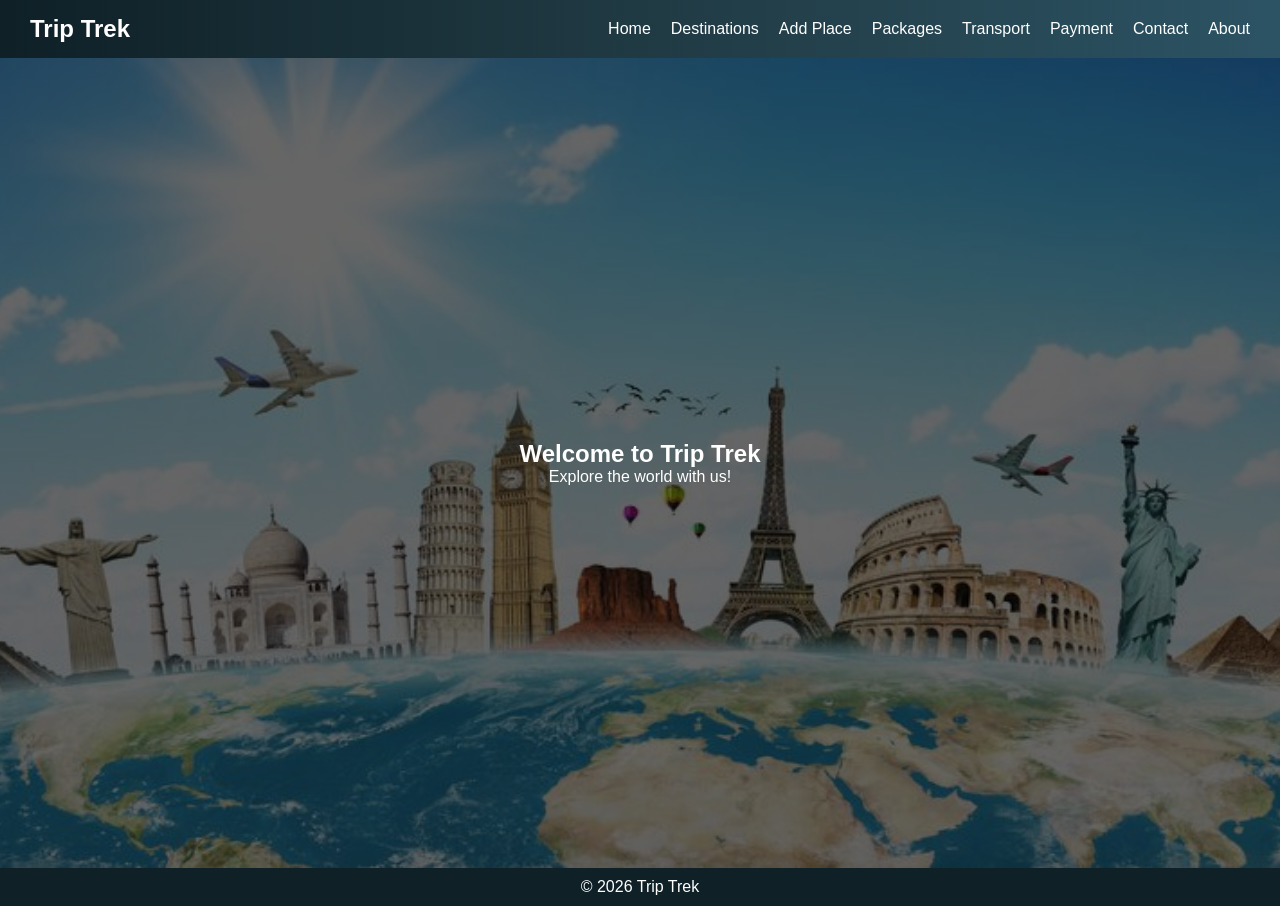
<file: index.html>
<!DOCTYPE html>
<html>
<head>
  <title>Trip Trek</title>
  <link rel="stylesheet" href="css/style.css">
</head>
<body>

<nav>
  <h1>Trip Trek</h1>
  <ul>
    <li><a href="index.html">Home</a></li>
    <li><a href="destinations.html">Destinations</a></li>
    <li><a href="add-place.html">Add Place</a></li>
    <li><a href="packages.html">Packages</a></li>
    <li><a href="transport.html">Transport</a></li>
    <li><a href="payment.html">Payment</a></li>
    <li><a href="contact.html">Contact</a></li>
    <li><a href="about.html">About</a></li>
  </ul>
</nav>

<section class="hero">
  <div>
    <h1>Welcome to Trip Trek</h1>
    <p>Explore the world with us!</p>
  </div>
</section>

<footer>
  <p>© 2026 Trip Trek</p>
</footer>

</body>
</html>
</file>
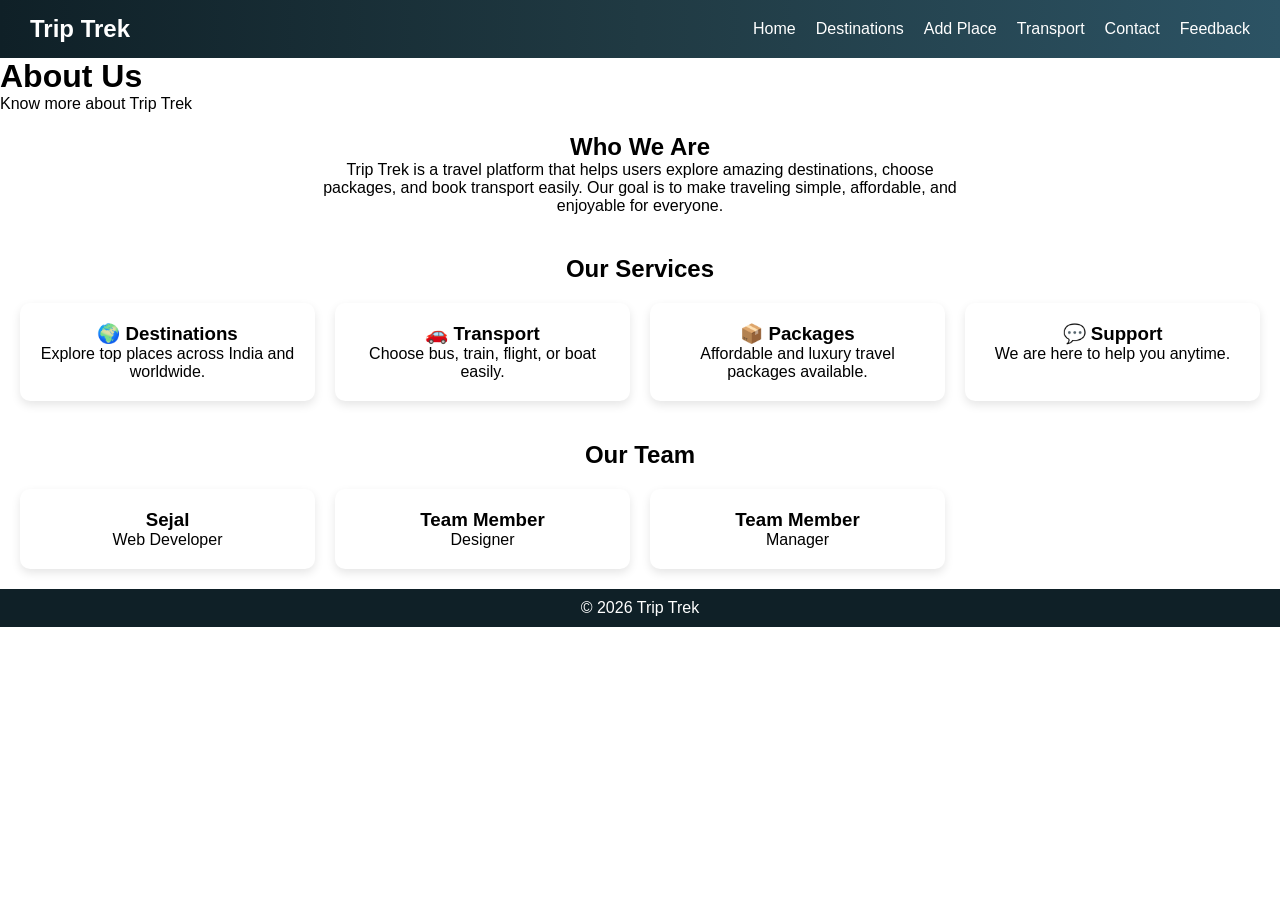
<file: about.html>
<!DOCTYPE html>
<html>
<head>
  <title>About Us</title>
  <link rel="stylesheet" href="css/style.css">
</head>
<body>

<!-- Navbar -->
<nav>
  <h1>Trip Trek</h1>
  <ul>
    <li><a href="index.html">Home</a></li>
    <li><a href="destinations.html">Destinations</a></li>
    <li><a href="add-place.html">Add Place</a></li>
    <li><a href="transport.html">Transport</a></li>
    <li><a href="contact.html">Contact</a></li>
    <li><a href="feedback.html">Feedback</a></li>
  </ul>
</nav>

<!-- Header -->
<div class="page-header">
  <h1>About Us</h1>
  <p>Know more about Trip Trek</p>
</div>

<!-- About Section -->
<div class="container about-section">
  <h2>Who We Are</h2>
  <p>
    Trip Trek is a travel platform that helps users explore amazing destinations,
    choose packages, and book transport easily. Our goal is to make traveling
    simple, affordable, and enjoyable for everyone.
  </p>
</div>

<!-- Services -->
<div class="container">
  <h2 class="title">Our Services</h2>

  <div class="about-grid">
    <div class="about-card">
      <h3>🌍 Destinations</h3>
      <p>Explore top places across India and worldwide.</p>
    </div>

    <div class="about-card">
      <h3>🚗 Transport</h3>
      <p>Choose bus, train, flight, or boat easily.</p>
    </div>

    <div class="about-card">
      <h3>📦 Packages</h3>
      <p>Affordable and luxury travel packages available.</p>
    </div>

    <div class="about-card">
      <h3>💬 Support</h3>
      <p>We are here to help you anytime.</p>
    </div>
  </div>
</div>

<!-- Team -->
<div class="container">
  <h2 class="title">Our Team</h2>

  <div class="about-grid">
    <div class="about-card">
      <h3>Sejal</h3>
      <p>Web Developer</p>
    </div>

    <div class="about-card">
      <h3>Team Member</h3>
      <p>Designer</p>
    </div>

    <div class="about-card">
      <h3>Team Member</h3>
      <p>Manager</p>
    </div>
  </div>
</div>

<footer>© 2026 Trip Trek</footer>

</body>
</html>
</file>
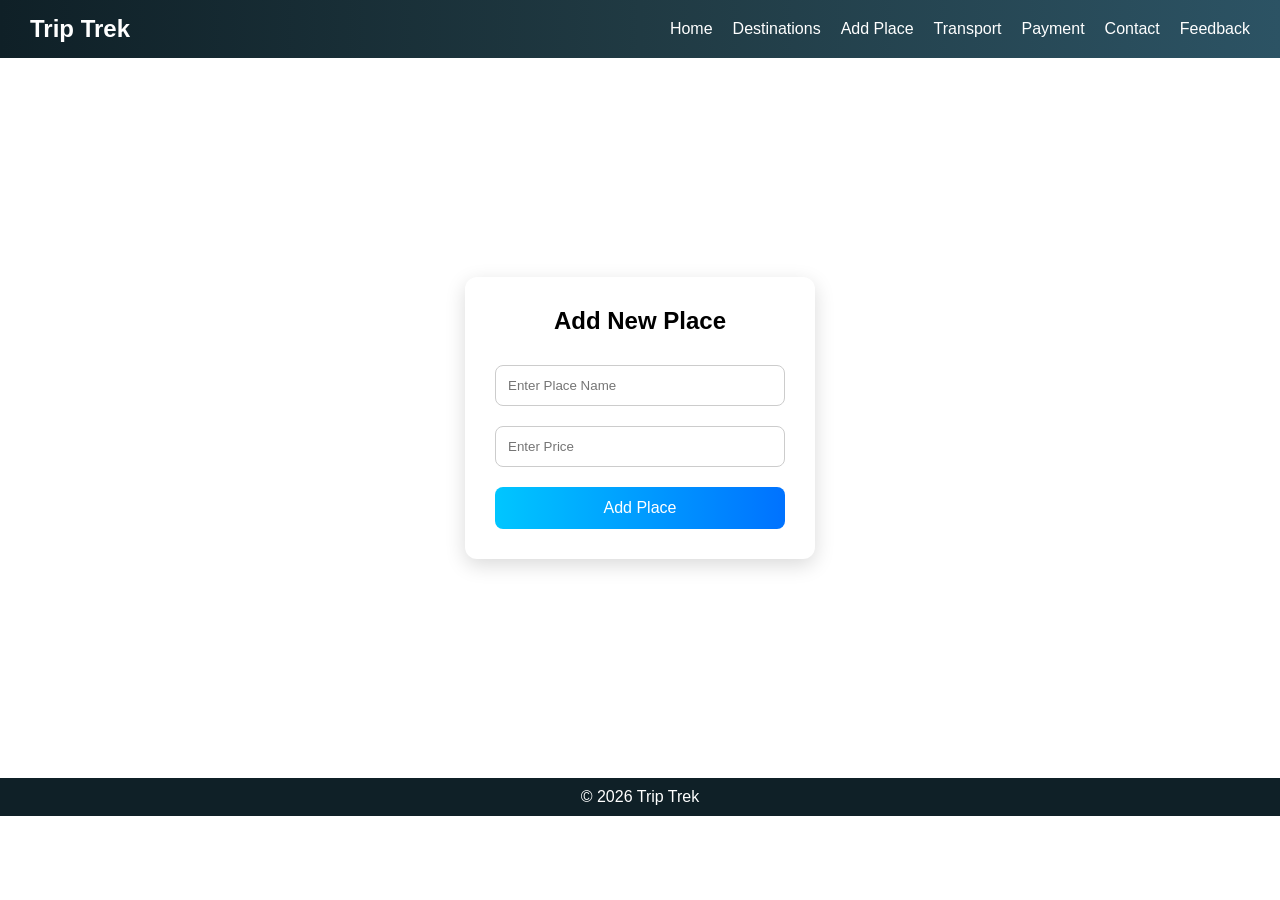
<file: add-place.html>
<!DOCTYPE html>
<html>
<head>
  <title>Add Place</title>
  <link rel="stylesheet" href="css/style.css">
</head>
<body>

<nav>
  <h1>Trip Trek</h1>
  <ul>
    <li><a href="index.html">Home</a></li>
    <li><a href="destinations.html">Destinations</a></li>
    <li><a href="add-place.html">Add Place</a></li>
    <li><a href="transport.html">Transport</a></li>
        <li><a href="payment.html">Payment</a></li>
    <li><a href="contact.html">Contact</a></li>
    <li><a href="feedback.html">Feedback</a></li>
  </ul>
</nav>

<div class="form-container">
  <div class="form-card">
    <h2>Add New Place</h2>

    <form id="form">
      <input type="text" id="name" placeholder="Enter Place Name" required>
      <input type="number" id="price" placeholder="Enter Price" required>

      <button type="submit">Add Place</button>
    </form>
  </div>
  <!-- Popup -->
<div id="popup" class="popup">
  <p>✅ Place Added Successfully!</p>
</div>
</div>

<footer>© 2026 Trip Trek</footer>

<script src="js/script.js"></script>
</body>
</html>
</file>
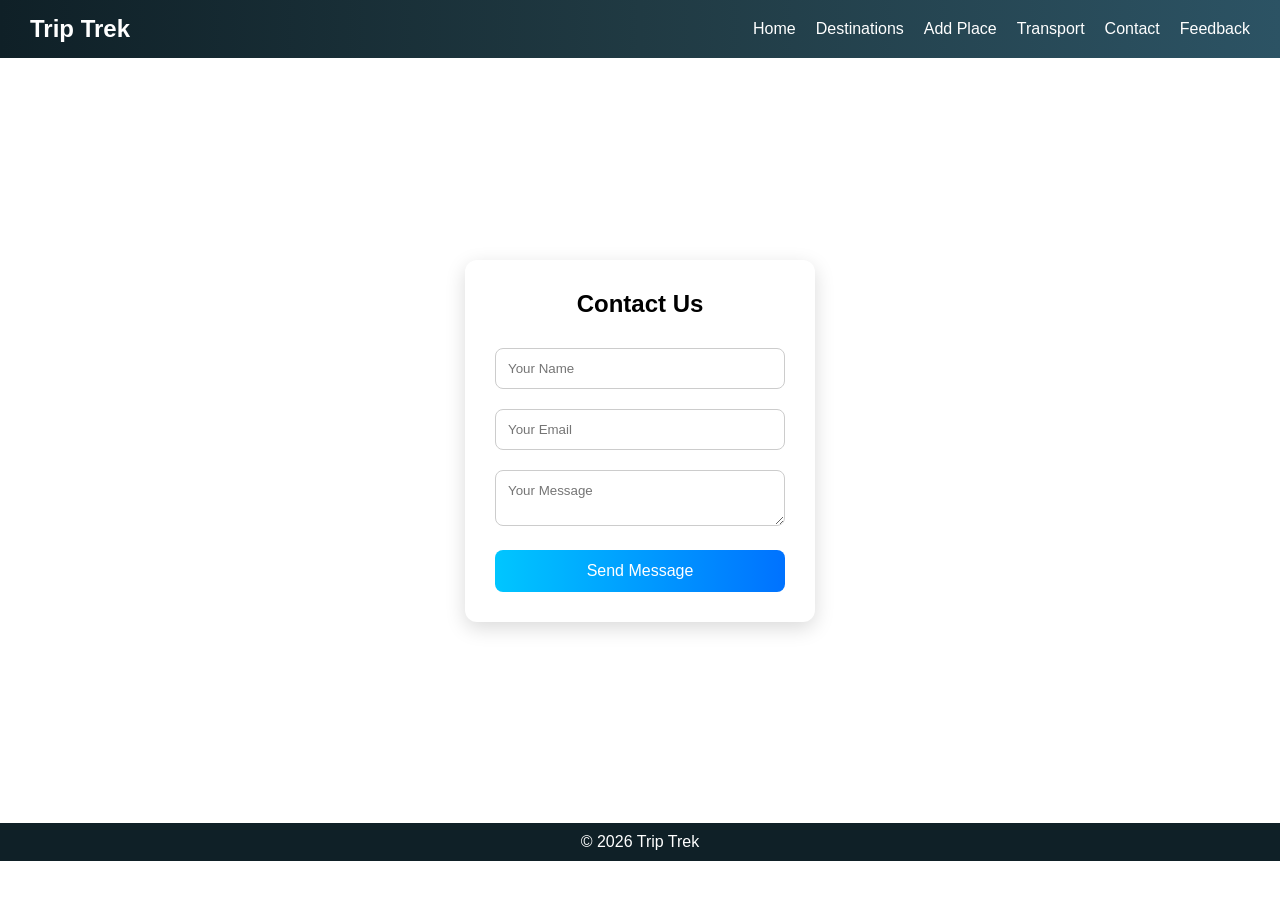
<file: contact.html>
<!DOCTYPE html>
<html>
<head>
  <title>Contact</title>
  <link rel="stylesheet" href="css/style.css">
</head>
<body>

<!-- Navbar (only ONE, fixed) -->
<nav>
  <h1>Trip Trek</h1>
  <ul>
    <li><a href="index.html">Home</a></li>
    <li><a href="destinations.html">Destinations</a></li>
    <li><a href="add-place.html">Add Place</a></li>
    <li><a href="transport.html">Transport</a></li>
    <li><a href="contact.html">Contact</a></li>
    <li><a href="feedback.html">Feedback</a></li>
  </ul>
</nav>

<!-- Contact Form -->
<div class="contact-container">
  <div class="contact-card">
    <h2>Contact Us</h2>

    <form id="contactForm">
      <input type="text" id="cname" placeholder="Your Name" required>
      <input type="email" id="cemail" placeholder="Your Email" required>
      <textarea id="cmsg" placeholder="Your Message" required></textarea>

      <button type="submit">Send Message</button>
    </form>
  </div>
</div>

<!-- Popup -->
<div id="contactPopup" class="popup">
  <p>✅ Message Sent Successfully!</p>
</div>

<footer>© 2026 Trip Trek</footer>

<script src="js/script.js"></script>

</body>
</html>
</file>
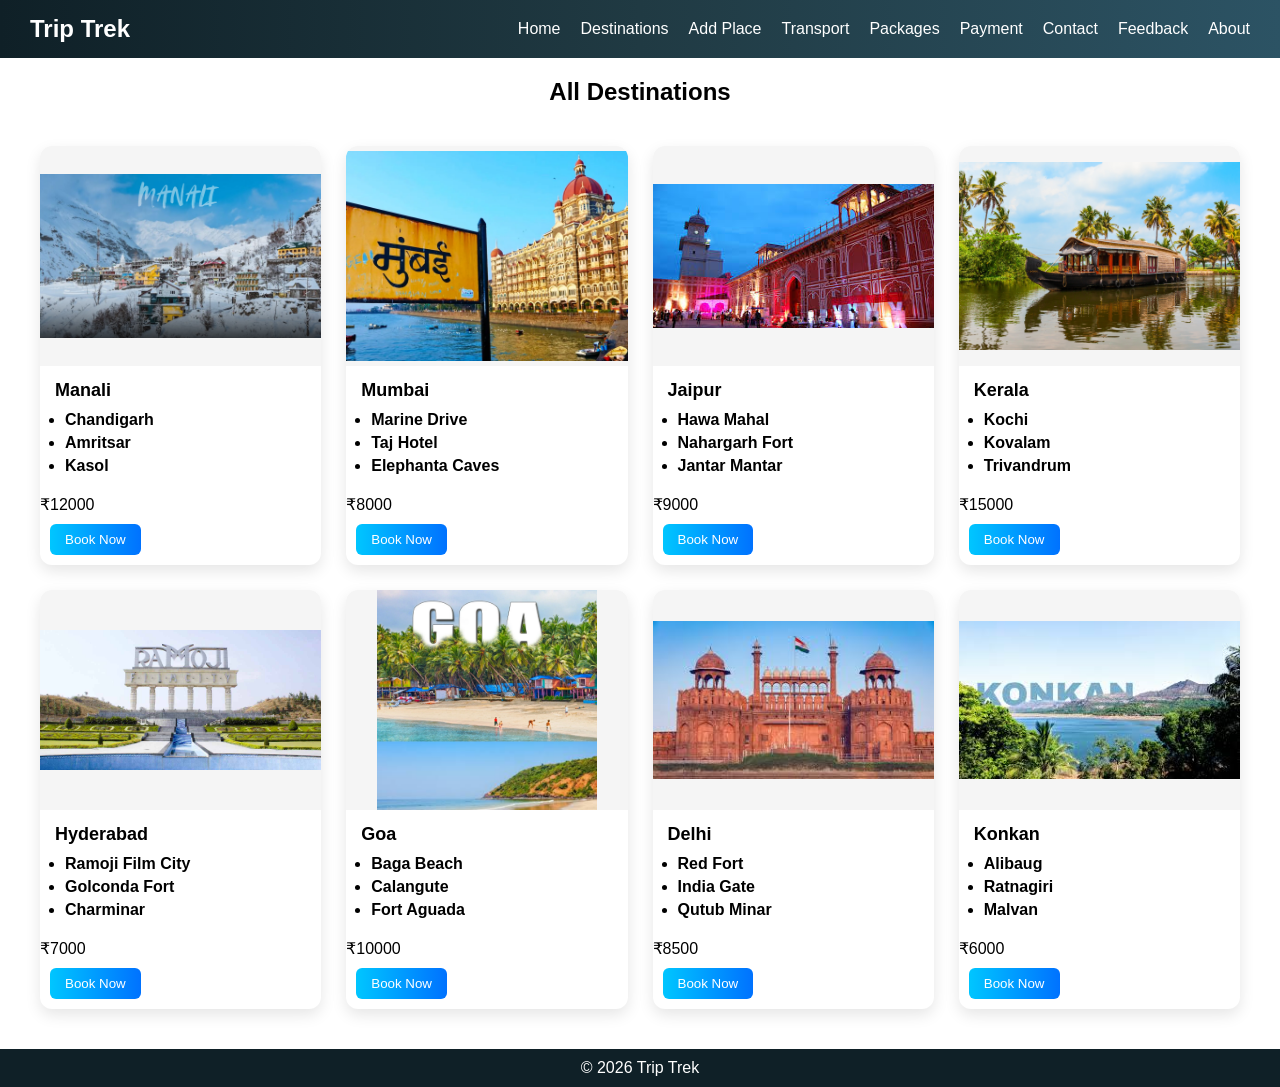
<file: destinations.html>
<!DOCTYPE html>
<html>
<head>
  <title>Destinations</title>
  <link rel="stylesheet" href="css/style.css">
</head>
<body>

<nav>
  <h1>Trip Trek</h1>
  <ul>
    <li><a href="index.html">Home</a></li>
    <li><a href="destinations.html">Destinations</a></li>
    <li><a href="add-place.html">Add Place</a></li>
    <li><a href="transport.html">Transport</a></li>
    <li><a href="packages.html">Packages</a></li>
    <li><a href="payment.html">Payment</a></li>
    <li><a href="contact.html">Contact</a></li>
    <li><a href="feedback.html">Feedback</a></li>
    <li><a href="about.html">About</a></li>
  </ul>
</nav>

<div class="container">
  <h2 class="title">All Destinations</h2>

  <div class="destination-grid">

    <!-- Manali -->
    <div class="destination-card">
      <img src="images/manali.jpg">
      <h3>Manali</h3>
      <ul>
        <li>Chandigarh</li>
        <li>Amritsar</li>
        <li>Kasol</li>
      </ul>
      <p>₹12000</p>
      <button onclick="bookNow('Manali',12000)">Book Now</button>
    </div>

    <!-- Mumbai -->
    <div class="destination-card">
      <img src="images/mumbai.jpg">
      <h3>Mumbai</h3>
      <ul>
        <li>Marine Drive</li>
        <li>Taj Hotel</li>
        <li>Elephanta Caves</li>
      </ul>
      <p>₹8000</p>
      <button onclick="bookNow('Mumbai',8000)">Book Now</button>
    </div>

    <!-- Jaipur -->
    <div class="destination-card">
      <img src="images/jaipur.jpg">
      <h3>Jaipur</h3>
      <ul>
        <li>Hawa Mahal</li>
        <li>Nahargarh Fort</li>
        <li>Jantar Mantar</li>
      </ul>
      <p>₹9000</p>
      <button onclick="bookNow('Jaipur',9000)">Book Now</button>
    </div>

    <!-- Kerala -->
    <div class="destination-card">
      <img src="images/kerala.jpg">
      <h3>Kerala</h3>
      <ul>
        <li>Kochi</li>
        <li>Kovalam</li>
        <li>Trivandrum</li>
      </ul>
      <p>₹15000</p>
      <button onclick="bookNow('Kerala',15000)">Book Now</button>
    </div>

    <!-- Hyderabad -->
    <div class="destination-card">
      <img src="images/hyderbad.jpg">
      <h3>Hyderabad</h3>
      <ul>
        <li>Ramoji Film City</li>
        <li>Golconda Fort</li>
        <li>Charminar</li>
      </ul>
      <p>₹7000</p>
      <button onclick="bookNow('Hyderabad',7000)">Book Now</button>
    </div>

    <!-- Goa -->
    <div class="destination-card">
      <img src="images/goa.jpg">
      <h3>Goa</h3>
      <ul>
        <li>Baga Beach</li>
        <li>Calangute</li>
        <li>Fort Aguada</li>
      </ul>
      <p>₹10000</p>
      <button onclick="bookNow('Goa',10000)">Book Now</button>
    </div>

    <!-- Delhi -->
    <div class="destination-card">
      <img src="images/delhi.jpg">
      <h3>Delhi</h3>
      <ul>
        <li>Red Fort</li>
        <li>India Gate</li>
        <li>Qutub Minar</li>
      </ul>
      <p>₹8500</p>
      <button onclick="bookNow('Delhi',8500)">Book Now</button>
    </div>

    <!-- Konkan -->
    <div class="destination-card">
      <img src="images/konkan.jpg">
      <h3>Konkan</h3>
      <ul>
        <li>Alibaug</li>
        <li>Ratnagiri</li>
        <li>Malvan</li>
      </ul>
      <p>₹6000</p>
      <button onclick="bookNow('Konkan',6000)">Book Now</button>
    </div>

  </div>
</div>

<footer>© 2026 Trip Trek</footer>

<script src="js/script.js"></script>

</body>
</html>
</file>
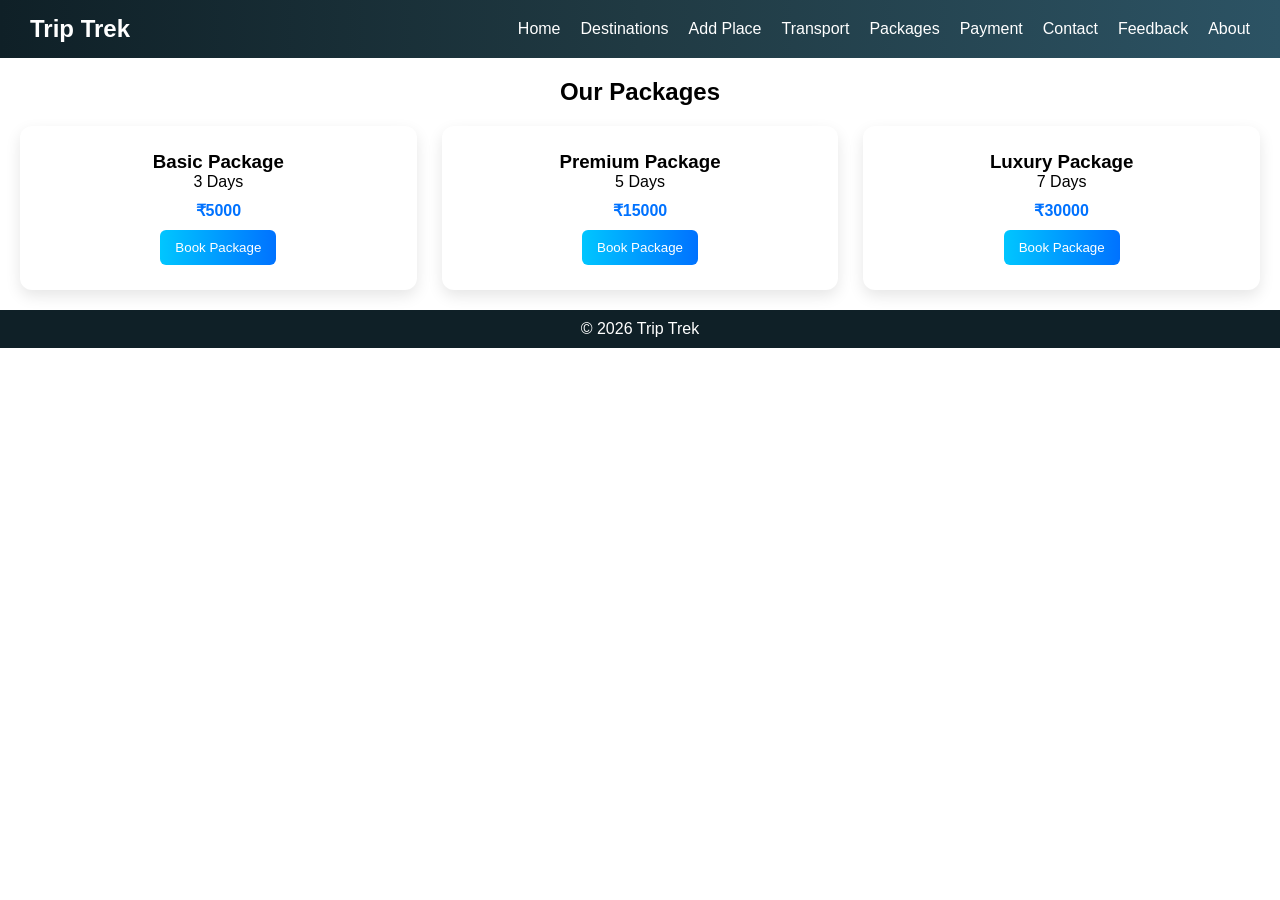
<file: packages.html>
<!DOCTYPE html>
<html>
<head>
  <title>Packages</title>
  <link rel="stylesheet" href="css/style.css">
</head>
<body>

<!-- Navbar -->
<nav>
  <h1>Trip Trek</h1>
  <ul>
    <li><a href="index.html">Home</a></li>
    <li><a href="destinations.html">Destinations</a></li>
    <li><a href="add-place.html">Add Place</a></li>
    <li><a href="transport.html">Transport</a></li>
    <li><a href="packages.html">Packages</a></li>
    <li><a href="payment.html">Payment</a></li>
    <li><a href="contact.html">Contact</a></li>
    <li><a href="feedback.html">Feedback</a></li>
    <li><a href="about.html">About</a></li>
  </ul>
</nav>

<div class="container">
  <h2 class="title">Our Packages</h2>

  <div class="package-grid">

    <!-- Basic -->
    <div class="package-card">
      <h3>Basic Package</h3>
      <p>3 Days</p>
      <h4>₹5000</h4>
      <button onclick="selectPackage('Basic Package',5000)">Book Package</button>
    </div>

    <!-- Premium -->
    <div class="package-card">
      <h3>Premium Package</h3>
      <p>5 Days</p>
      <h4>₹15000</h4>
      <button onclick="selectPackage('Premium Package',15000)">Book Package</button>
    </div>

    <!-- Luxury -->
    <div class="package-card">
      <h3>Luxury Package</h3>
      <p>7 Days</p>
      <h4>₹30000</h4>
      <button onclick="selectPackage('Luxury Package',30000)">Book Package</button>
    </div>

  </div>
</div>

<footer>© 2026 Trip Trek</footer>

<script src="js/script.js"></script>
</body>
</html>
</file>
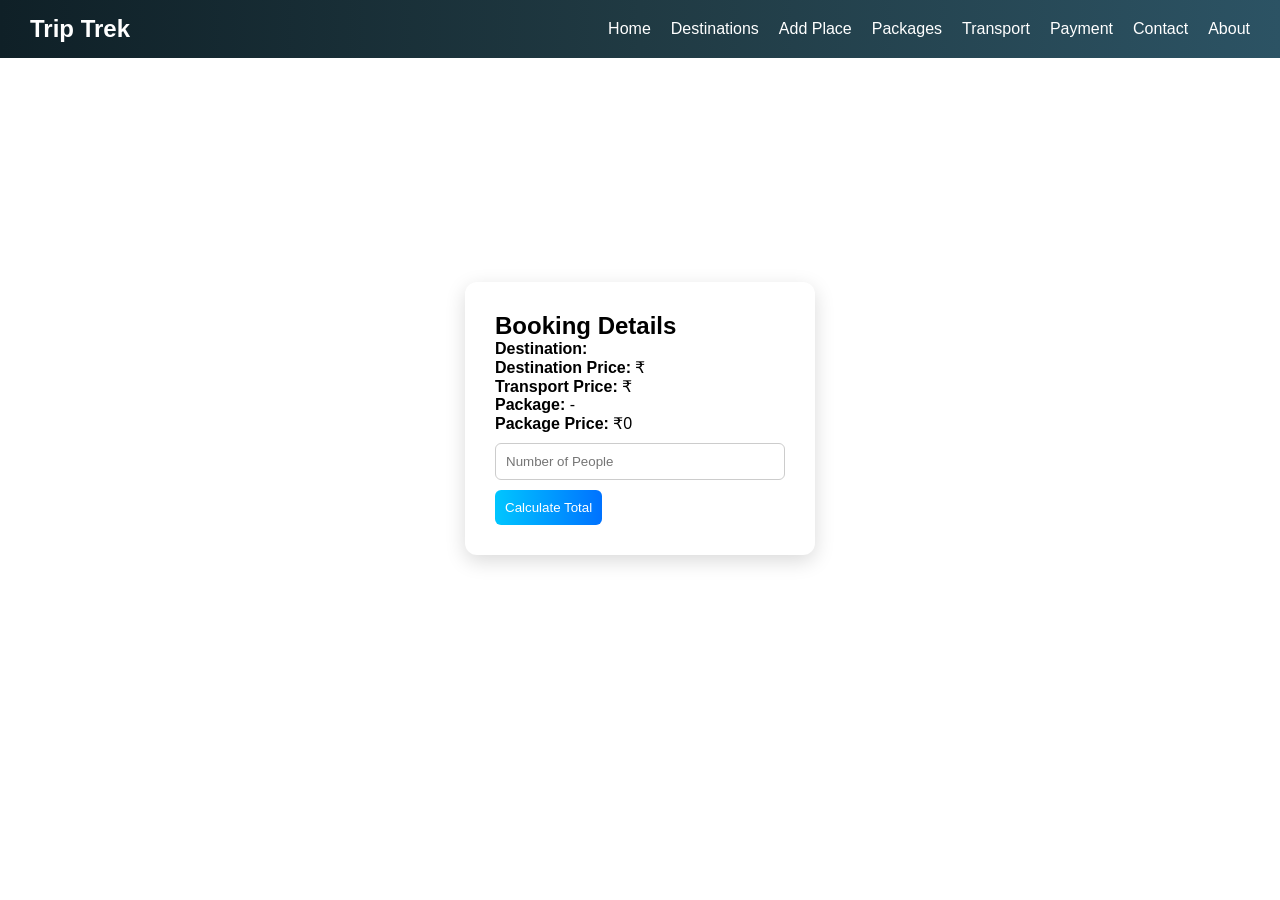
<file: payment.html>
<!DOCTYPE html>
<html>
<head>
  <title>Payment</title>
  <link rel="stylesheet" href="css/style.css">
</head>
<body>

<nav>
  <h1>Trip Trek</h1>
  <ul>
    <li><a href="index.html">Home</a></li>
    <li><a href="destinations.html">Destinations</a></li>
    <li><a href="add-place.html">Add Place</a></li>
    <li><a href="packages.html">Packages</a></li> 
    <li><a href="transport.html">Transport</a></li>
    <li><a href="payment.html">Payment</a></li>
    <li><a href="contact.html">Contact</a></li>
    <li><a href="about.html">About</a></li>
  </ul>
</nav>

<div class="payment-container">
  <div class="payment-card">
    <h2>Booking Details</h2>

    <p><b>Destination:</b> <span id="place"></span></p>
    <p><b>Destination Price:</b> ₹<span id="placePrice"></span></p>

    <p><b>Transport Price:</b> ₹<span id="transportPrice"></span></p>
    <p><b>Package:</b> <span id="packageName"></span></p>
<p><b>Package Price:</b> ₹<span id="packagePrice"></span></p>

    <input type="number" id="people" placeholder="Number of People">

    <button onclick="calculateTotal()">Calculate Total</button>

    <h3 id="finalTotal"></h3>
  </div>
</div>

<script src="js/script.js"></script>

</body>
</html>
</file>
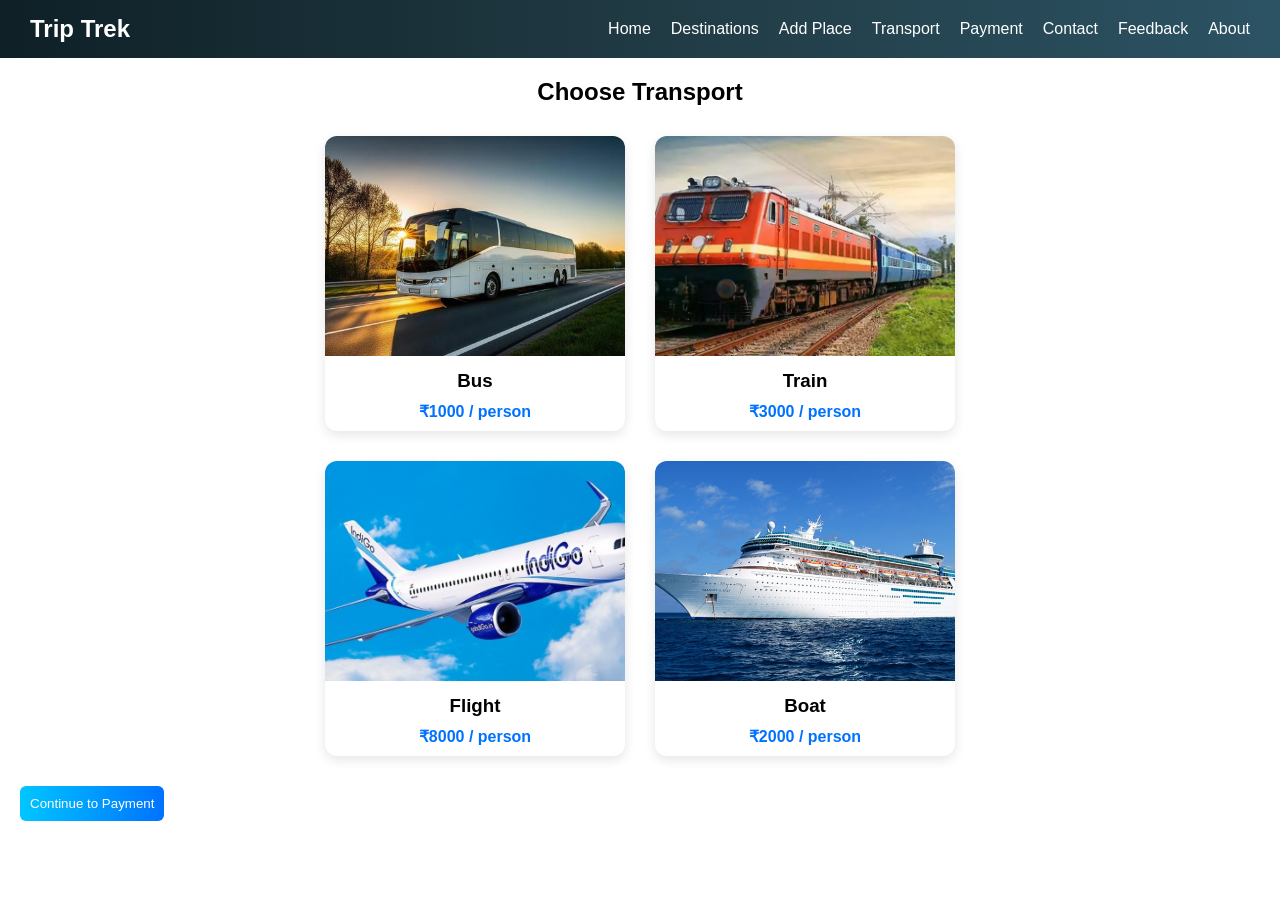
<file: transport.html>
<!DOCTYPE html>
<html>
<head>
  <title>Transport</title>
  <link rel="stylesheet" href="css/style.css">
</head>
<body>

<nav>
  <h1>Trip Trek</h1>
  <ul>
    <li><a href="index.html">Home</a></li>
    <li><a href="destinations.html">Destinations</a></li>
    <li><a href="add-place.html">Add Place</a></li>
    <li><a href="transport.html">Transport</a></li>
    <li><a href="payment.html">Payment</a></li>
    <li><a href="contact.html">Contact</a></li>
    <li><a href="feedback.html">Feedback</a></li>
    <li><a href="about.html">About</a></li>
  </ul>
</nav>

<div class="container">
  <h2 class="title">Choose Transport</h2>

  <div class="transport-grid">

    <div class="transport-card" onclick="selectTransport(1000)">
      <img src="images/bus.jpg">
      <h3>Bus</h3>
      <p>₹1000 / person</p>
    </div>

    <div class="transport-card" onclick="selectTransport(3000)">
      <img src="images/train.jpg">
      <h3>Train</h3>
      <p>₹3000 / person</p>
    </div>

    <div class="transport-card" onclick="selectTransport(8000)">
      <img src="images/flight.jpg">
      <h3>Flight</h3>
      <p>₹8000 / person</p>
    </div>

    <div class="transport-card" onclick="selectTransport(2000)">
      <img src="images/boat.jpg">
      <h3>Boat</h3>
      <p>₹2000 / person</p>
    </div>

  </div>

  <!-- Button -->
  <button onclick="goToPayment()">Continue to Payment</button>

</div>

<script src="js/script.js"></script>
</body>
</html>
</file>
<file: css/style.css>
* {
  margin: 0;
  padding: 0;
  box-sizing: border-box;
  font-family: Arial;
}

/* Navbar */
nav {
  display: flex;
  justify-content: space-between;
  align-items: center;
  padding: 15px 30px;
  background: linear-gradient(90deg, #0f2027, #203a43, #2c5364);
}

nav h1 {
  color: #fff;
}

nav ul {
  display: flex;
  list-style: none;
  gap: 20px;
}

nav ul li a {
  color: white;
  text-decoration: none;
  transition: 0.3s;
}

nav ul li a:hover {
  color: #00c6ff;
}

/* Hero */
.hero {
  height: 90vh;

  /* FIXED: added ; */
  background: linear-gradient(rgba(0,0,0,0.6), rgba(0,0,0,0.6)),
              url('../images/bg.jpg');

  background-size: cover;
  background-position: center;
  background-repeat: no-repeat;

  display: flex;
  justify-content: center;
  align-items: center;
  color: white;
  text-align: center;
}

/* Cards */
.container {
  padding: 20px;
}

.card {
  border: none;
  padding: 15px;
  margin: 10px;
  border-radius: 12px;
  box-shadow: 0 4px 12px rgba(0,0,0,0.1);
  transition: 0.3s;
}

.card:hover {
  transform: translateY(-5px);
}

/* Form */
input, textarea, select {
  width: 100%;
  padding: 10px;
  margin: 10px 0;
  border-radius: 6px;
  border: 1px solid #ccc;
}

/* Button */
button {
  padding: 10px;
  background: linear-gradient(90deg, #00c6ff, #0072ff);
  color: white;
  border: none;
  cursor: pointer;
  border-radius: 6px;
  transition: 0.3s;
}

button:hover {
  transform: scale(1.05);
}

/* Footer */
footer {
  background: #0f2027;
  color: white;
  text-align: center;
  padding: 10px;
}
/* Title */
.title {
  text-align: center;
  margin-bottom: 20px;
}

/* Grid Layout */
.destination-grid {
  display: grid;
  grid-template-columns: repeat(4, 1fr);
  gap: 20px;
}

/* Grid Fix (better spacing + fills page) */
.destination-grid {
  display: grid;
  grid-template-columns: repeat(4, 1fr);
  gap: 25px;
  padding: 20px;
}

/* Card */
.destination-card {
  background: white;
  border-radius: 12px;
  overflow: hidden;
  box-shadow: 0 6px 15px rgba(0,0,0,0.1);
  transition: 0.3s;
}

.destination-card:hover {
  transform: translateY(-8px);
}

/* ✅ IMAGE FIX (FULL IMAGE VISIBLE) */
.destination-card img {
  width: 100%;
  height: 220px;        /* bigger image */
  object-fit: contain;  /* FULL image visible (no crop) */
  background: #f5f5f5;  /* fills empty space nicely */
}

/* Title */
.destination-card h3 {
  padding: 10px 15px;
  font-size: 18px;
  font-weight: bold;
}

/* List (places) */
.destination-card ul {
  padding: 0 25px 15px;
}

.destination-card ul li {
  font-weight: bold;   /* ✅ BOLD text */
  margin-bottom: 5px;
}

/* Form Page Background */
.form-container {
  height: 80vh;
  display: flex;
  justify-content: center;
  align-items: center;
}

/* Form Card */
.form-card {
  background: white;
  padding: 30px;
  width: 350px;
  border-radius: 12px;
  box-shadow: 0 6px 20px rgba(0,0,0,0.15);
  text-align: center;
}

/* Title */
.form-card h2 {
  margin-bottom: 20px;
}

/* Inputs */
.form-card input {
  width: 100%;
  padding: 12px;
  margin: 10px 0;
  border-radius: 8px;
  border: 1px solid #ccc;
  transition: 0.3s;
}

.form-card input:focus {
  border-color: #0072ff;
  outline: none;
}

/* Button */
.form-card button {
  width: 100%;
  padding: 12px;
  margin-top: 10px;
  background: linear-gradient(90deg, #00c6ff, #0072ff);
  border-radius: 8px;
  font-size: 16px;
}

.form-card button:hover {
  transform: scale(1.05);
}
/* Popup */
.popup {
  position: fixed;
  top: 20px;
  right: 20px;
  background: #28a745;
  color: white;
  padding: 15px 25px;
  border-radius: 8px;
  opacity: 0;
  pointer-events: none;
  transition: 0.4s;
}

/* Show popup */
.popup.show {
  opacity: 1;
  pointer-events: auto;
}
/* Transport Grid (2 up, 2 down) */
.transport-grid {
  display: grid;
  grid-template-columns: repeat(2, 300px); /* 2 cards per row */
  justify-content: center;  /* center the grid */
  gap: 30px;
  margin: 30px 0;
}

/* Transport Card */
.transport-card {
  background: white;
  border-radius: 12px;
  overflow: hidden;
  text-align: center;
  box-shadow: 0 4px 12px rgba(0,0,0,0.1);
  cursor: pointer;
  transition: 0.3s;
}

.transport-card:hover {
  transform: scale(1.05);
}

/* Image */
.transport-card img {
  width: 100%;
  height: 220px;       /* bigger image */
  object-fit: cover;
}

/* Title */
.transport-card h3 {
  margin: 10px 0;
}

/* Price */
.transport-card p {
  color: #0072ff;
  font-weight: bold;
  margin-bottom: 10px;
}
/* Contact Page Layout */
.contact-container {
  height: 85vh;
  display: flex;
  justify-content: center;
  align-items: center;
}

/* Contact Card */
.contact-card {
  background: white;
  width: 350px;
  padding: 30px;
  border-radius: 12px;
  box-shadow: 0 6px 20px rgba(0,0,0,0.15);
  text-align: center;
}

/* Title */
.contact-card h2 {
  margin-bottom: 20px;
}

/* Inputs */
.contact-card input,
.contact-card textarea {
  width: 100%;
  padding: 12px;
  margin: 10px 0;
  border-radius: 8px;
  border: 1px solid #ccc;
  transition: 0.3s;
}

.contact-card input:focus,
.contact-card textarea:focus {
  border-color: #0072ff;
  outline: none;
}

/* Button */
.contact-card button {
  width: 100%;
  padding: 12px;
  margin-top: 10px;
  background: linear-gradient(90deg, #00c6ff, #0072ff);
  border-radius: 8px;
  font-size: 16px;
}

.contact-card button:hover {
  transform: scale(1.05);
}
/* Popup */
.popup {
  position: fixed;
  top: 20px;
  right: 20px;
  background: #28a745;
  color: white;
  padding: 15px 25px;
  border-radius: 8px;
  opacity: 0;
  pointer-events: none;
  transition: 0.4s;
}

.popup.show {
  opacity: 1;
  pointer-events: auto;
}
/* About Section */
.about-section {
  text-align: center;
  max-width: 700px;
  margin: auto;
}

/* Grid */
.about-grid {
  display: grid;
  grid-template-columns: repeat(4, 1fr);
  gap: 20px;
  margin-top: 20px;
}

/* Card */
.about-card {
  background: white;
  padding: 20px;
  border-radius: 10px;
  box-shadow: 0 4px 10px rgba(0,0,0,0.1);
  text-align: center;
  transition: 0.3s;
}

.about-card:hover {
  transform: translateY(-5px);
}
.payment-container {
  height: 80vh;
  display: flex;
  justify-content: center;
  align-items: center;
}

.payment-card {
  background: white;
  padding: 30px;
  width: 350px;
  border-radius: 12px;
  box-shadow: 0 6px 20px rgba(0,0,0,0.15);
}
.destination-card button {
  margin: 10px;
  padding: 8px 15px;
  background: linear-gradient(90deg, #00c6ff, #0072ff);
  border: none;
  color: white;
  border-radius: 6px;
  cursor: pointer;
}

.destination-card button:hover {
  transform: scale(1.05);
}
/* Package Grid */
.package-grid {
  display: grid;
  grid-template-columns: repeat(3, 1fr);
  gap: 25px;
  margin-top: 20px;
}

/* Card */
.package-card {
  background: white;
  padding: 25px;
  text-align: center;
  border-radius: 12px;
  box-shadow: 0 6px 15px rgba(0,0,0,0.1);
  transition: 0.3s;
}

.package-card:hover {
  transform: translateY(-8px);
}

/* Price */
.package-card h4 {
  color: #0072ff;
  margin: 10px 0;
}

/* Button */
.package-card button {
  padding: 10px 15px;
  background: linear-gradient(90deg, #00c6ff, #0072ff);
  border: none;
  color: white;
  border-radius: 6px;
  cursor: pointer;
}

.package-card button:hover {
  transform: scale(1.05);
}
</file>
